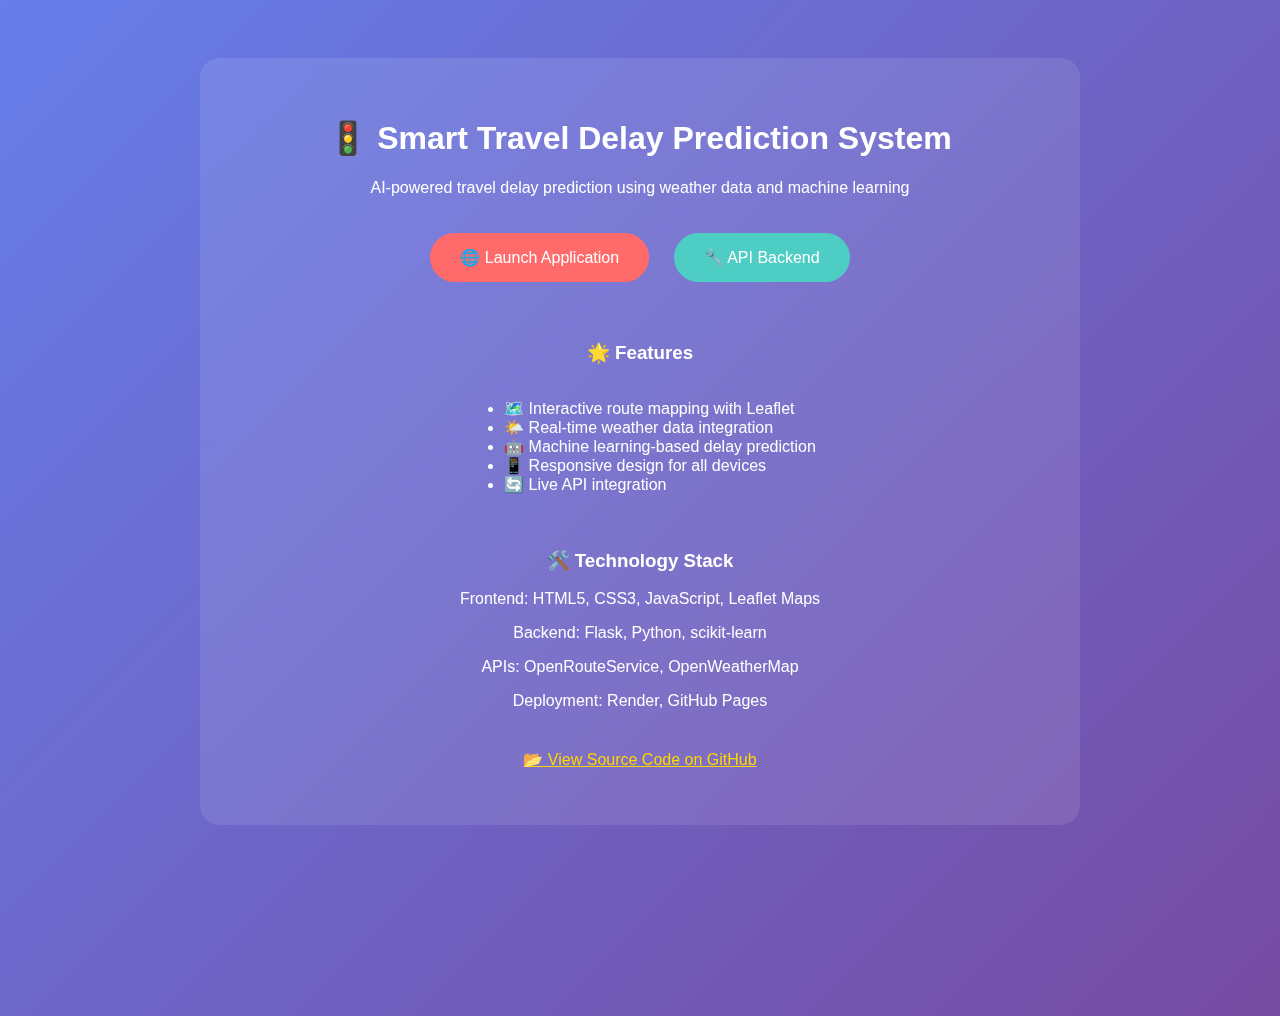
<file: index.html>
<!DOCTYPE html>
<html lang="en">
<head>
    <meta charset="UTF-8">
    <meta name="viewport" content="width=device-width, initial-scale=1.0">
    <title>Smart Travel Delay Prediction</title>
    <style>
        body {
            font-family: Arial, sans-serif;
            text-align: center;
            padding: 50px;
            background: linear-gradient(135deg, #667eea 0%, #764ba2 100%);
            color: white;
            min-height: 100vh;
        }
        .container {
            max-width: 800px;
            margin: 0 auto;
            background: rgba(255,255,255,0.1);
            padding: 40px;
            border-radius: 20px;
            backdrop-filter: blur(10px);
        }
        .btn {
            display: inline-block;
            padding: 15px 30px;
            margin: 20px 10px;
            background: #ff6b6b;
            color: white;
            text-decoration: none;
            border-radius: 25px;
            transition: all 0.3s ease;
        }
        .btn:hover {
            background: #ff5252;
            transform: translateY(-2px);
        }
        .api-btn {
            background: #4ecdc4;
        }
        .api-btn:hover {
            background: #45b7b8;
        }
    </style>
</head>
<body>
    <div class="container">
        <h1>🚦 Smart Travel Delay Prediction System</h1>
        <p>AI-powered travel delay prediction using weather data and machine learning</p>
        
        <div>
            <a href="./frontend/index.html" class="btn">🌐 Launch Application</a>
            <a href="https://smart-travel-delay-prediction.onrender.com" class="btn api-btn" target="_blank">🔧 API Backend</a>
        </div>
        
        <div style="margin-top: 40px;">
            <h3>🌟 Features</h3>
            <ul style="text-align: left; display: inline-block;">
                <li>🗺️ Interactive route mapping with Leaflet</li>
                <li>🌤️ Real-time weather data integration</li>
                <li>🤖 Machine learning-based delay prediction</li>
                <li>📱 Responsive design for all devices</li>
                <li>🔄 Live API integration</li>
            </ul>
        </div>
        
        <div style="margin-top: 40px;">
            <h3>🛠️ Technology Stack</h3>
            <p>Frontend: HTML5, CSS3, JavaScript, Leaflet Maps</p>
            <p>Backend: Flask, Python, scikit-learn</p>
            <p>APIs: OpenRouteService, OpenWeatherMap</p>
            <p>Deployment: Render, GitHub Pages</p>
        </div>
        
        <div style="margin-top: 40px;">
            <p>
                <a href="https://github.com/sreeharshajp/smart-travel-delay-prediction" target="_blank" style="color: #ffd700;">
                    📂 View Source Code on GitHub
                </a>
            </p>
        </div>
    </div>
</body>
</html>
</file>
